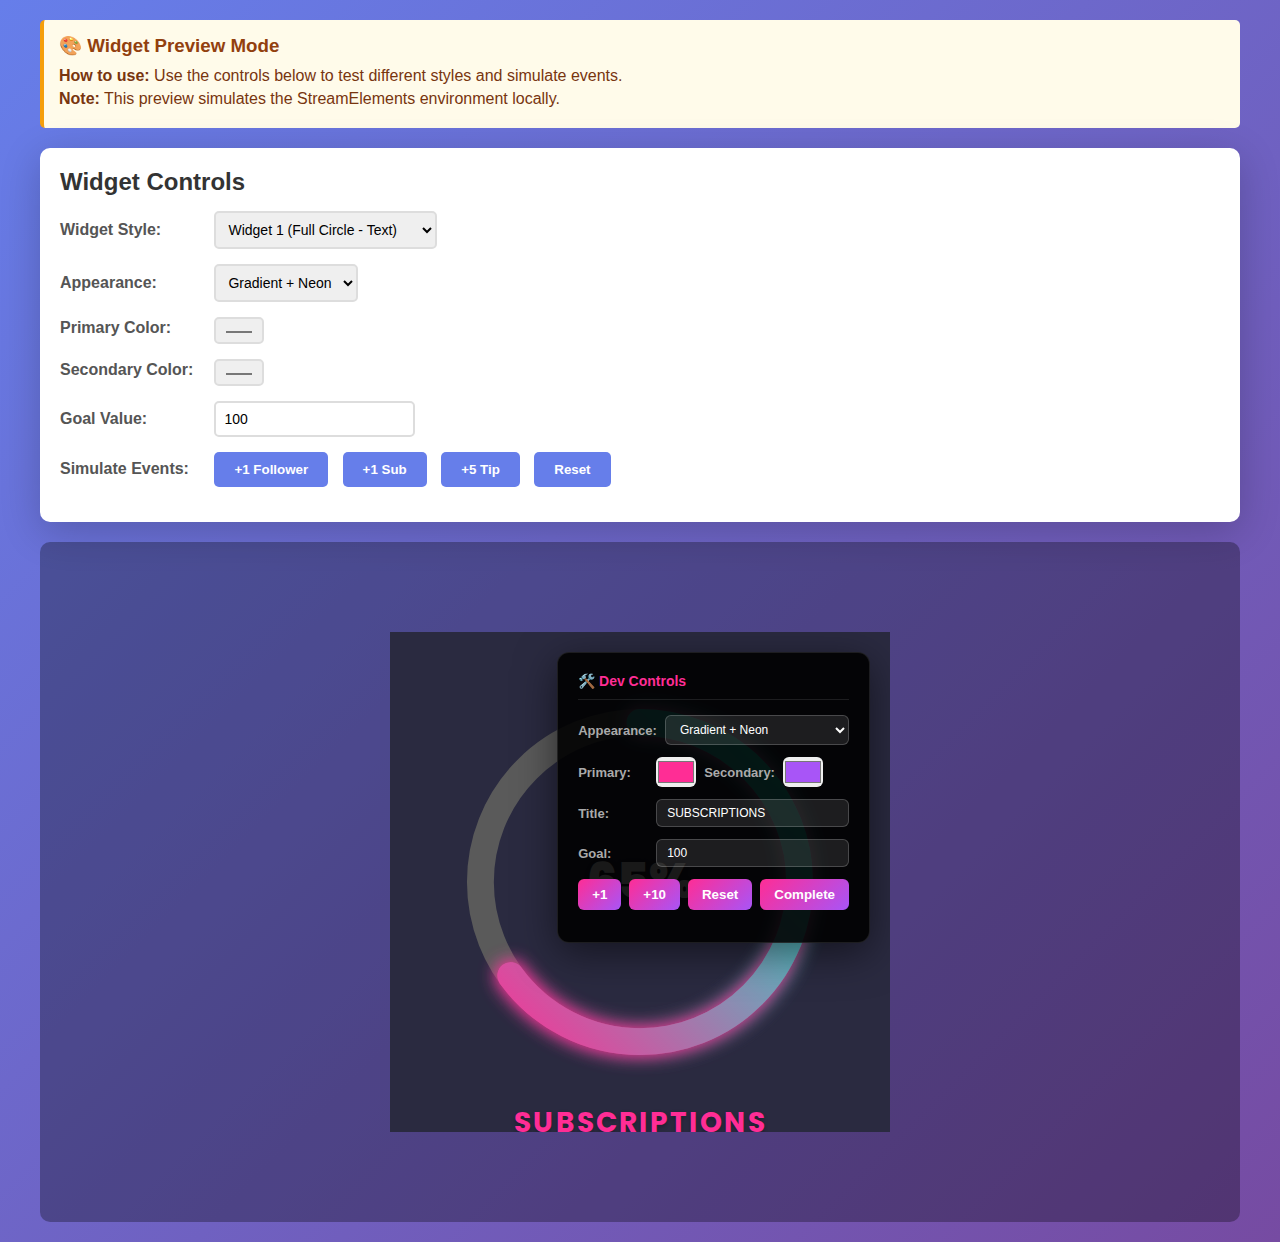
<file: preview.html>
<!DOCTYPE html>
<html lang="en">

<head>
    <meta charset="UTF-8">
    <meta name="viewport" content="width=device-width, initial-scale=1.0">
    <title>StreamElements Widget Preview</title>
    <style>
        body {
            margin: 0;
            padding: 20px;
            background: linear-gradient(135deg, #667eea 0%, #764ba2 100%);
            font-family: -apple-system, BlinkMacSystemFont, 'Segoe UI', Roboto, sans-serif;
            min-height: 100vh;
        }

        .preview-container {
            max-width: 1200px;
            margin: 0 auto;
        }

        .controls {
            background: white;
            padding: 20px;
            border-radius: 10px;
            margin-bottom: 20px;
            box-shadow: 0 10px 40px rgba(0, 0, 0, 0.2);
        }

        .controls h2 {
            margin: 0 0 15px 0;
            color: #333;
        }

        .control-group {
            margin-bottom: 15px;
        }

        .control-group label {
            display: inline-block;
            width: 150px;
            font-weight: 600;
            color: #555;
        }

        .control-group select,
        .control-group input {
            padding: 8px;
            border: 2px solid #ddd;
            border-radius: 5px;
            font-size: 14px;
        }

        .control-group button {
            padding: 10px 20px;
            background: #667eea;
            color: white;
            border: none;
            border-radius: 5px;
            cursor: pointer;
            font-weight: 600;
            margin-right: 10px;
            transition: background 0.3s;
        }

        .control-group button:hover {
            background: #5568d3;
        }

        .widget-wrapper {
            background: rgba(0, 0, 0, 0.3);
            padding: 40px;
            border-radius: 10px;
            display: flex;
            justify-content: center;
            align-items: center;
            min-height: 600px;
        }

        .instructions {
            background: #fffbea;
            border-left: 4px solid #f59e0b;
            padding: 15px;
            margin-bottom: 20px;
            border-radius: 5px;
        }

        .instructions h3 {
            margin: 0 0 10px 0;
            color: #92400e;
        }

        .instructions p {
            margin: 5px 0;
            color: #78350f;
        }
    </style>
</head>

<body>
    <div class="preview-container">
        <div class="instructions">
            <h3>🎨 Widget Preview Mode</h3>
            <p><strong>How to use:</strong> Use the controls below to test different styles and simulate events.</p>
            <p><strong>Note:</strong> This preview simulates the StreamElements environment locally.</p>
        </div>

        <div class="controls">
            <h2>Widget Controls</h2>

            <div class="control-group">
                <label>Widget Style:</label>
                <select id="styleSelect" onchange="updateSettings()">
                    <option value="widget1">Widget 1 (Full Circle - Text)</option>
                    <option value="widget2">Widget 2 (Full Circle - Image)</option>
                    <option value="widget3">Widget 3 (Arch)</option>
                    <option value="widget4">Widget 4 (Open Loop)</option>
                </select>
            </div>

            <div class="control-group">
                <label>Appearance:</label>
                <select id="appearanceSelect" onchange="updateSettings()">
                    <option value="solid">Solid</option>
                    <option value="gradient_neon" selected>Gradient + Neon</option>
                </select>
            </div>

            <div class="control-group">
                <label>Primary Color:</label>
                <input type="color" id="primaryColor" value="#ff2d95" onchange="updateSettings()">
            </div>

            <div class="control-group">
                <label>Secondary Color:</label>
                <input type="color" id="secondaryColor" value="#00ffd5" onchange="updateSettings()">
            </div>

            <div class="control-group">
                <label>Goal Value:</label>
                <input type="number" id="goalInput" value="100" onchange="updateSettings()">
            </div>

            <div class="control-group">
                <label>Simulate Events:</label>
                <button onclick="simulateEvent('follower')">+1 Follower</button>
                <button onclick="simulateEvent('sub')">+1 Sub</button>
                <button onclick="simulateEvent('tip')">+5 Tip</button>
                <button onclick="simulateEvent('reset')">Reset</button>
            </div>
        </div>

        <div class="widget-wrapper">
            <iframe id="widgetFrame" src="widget.html" style="border:none; background:transparent;" width="500"
                height="500">
            </iframe>
        </div>
    </div>

    <script>
        let widgetWindow;

        // Wait for iframe to load
        document.getElementById('widgetFrame').addEventListener('load', function () {
            widgetWindow = this.contentWindow;
            initializeWidget();
        });

        function initializeWidget() {
            // Simulate StreamElements API
            const mockFieldData = {
                styleMode: 'widget1',
                appearanceMode: 'gradient_neon',
                primaryColor: '#ff2d95',
                secondaryColor: '#00ffd5',
                bgTrackColor: '#5a5a5a',
                glowColor: 'rgba(255,45,149,0.8)',
                textColor: '#ffffff',
                titleText: 'SUBSCRIPTIONS',
                fontFamily: 'Poppins, sans-serif',
                titleSize: 28,
                fontSizeValue: 42,
                imageUrl: '',
                imageShape: 'none',
                goalValue: 100,
                startingProgress: 65,
                currentValue: 0,
                eventType: 'subscriber',
                progressIncrementUnit: 1,
                stopAtGoal: false,
                resetAtGoal: false,
                increaseAfterGoalBy: 0,
                enableChatCommands: true,
                enableGlow: true,
                useGradient: true,
                size: 420,
                showDebugButtons: true
            };

            // Mock SE_API
            widgetWindow.SE_API = {
                store: {
                    data: {},
                    get: function (key) {
                        return Promise.resolve(this.data[key] || null);
                    },
                    set: function (key, value) {
                        this.data[key] = value;
                        console.log('Store updated:', key, value);
                        return Promise.resolve();
                    }
                }
            };

            // Trigger widget load
            const loadEvent = new CustomEvent('onWidgetLoad', {
                detail: {
                    fieldData: mockFieldData,
                    session: { data: {} }
                }
            });
            widgetWindow.dispatchEvent(loadEvent);
        }

        function updateSettings() {
            const settings = {
                styleMode: document.getElementById('styleSelect').value,
                appearanceMode: document.getElementById('appearanceSelect').value,
                primaryColor: document.getElementById('primaryColor').value,
                secondaryColor: document.getElementById('secondaryColor').value,
                goalValue: parseInt(document.getElementById('goalInput').value)
            };

            // Reload widget with new settings
            setTimeout(() => {
                widgetWindow.location.reload();
                setTimeout(initializeWidget, 100);
            }, 50);
        }

        function simulateEvent(type) {
            if (!widgetWindow || !widgetWindow.simulateEvent) {
                console.error('Widget not loaded yet');
                return;
            }

            switch (type) {
                case 'follower':
                case 'sub':
                    widgetWindow.simulateEvent('add', 1);
                    break;
                case 'tip':
                    widgetWindow.simulateEvent('add', 5);
                    break;
                case 'reset':
                    widgetWindow.simulateEvent('reset');
                    break;
            }
        }
    </script>
</body>

</html>
</file>
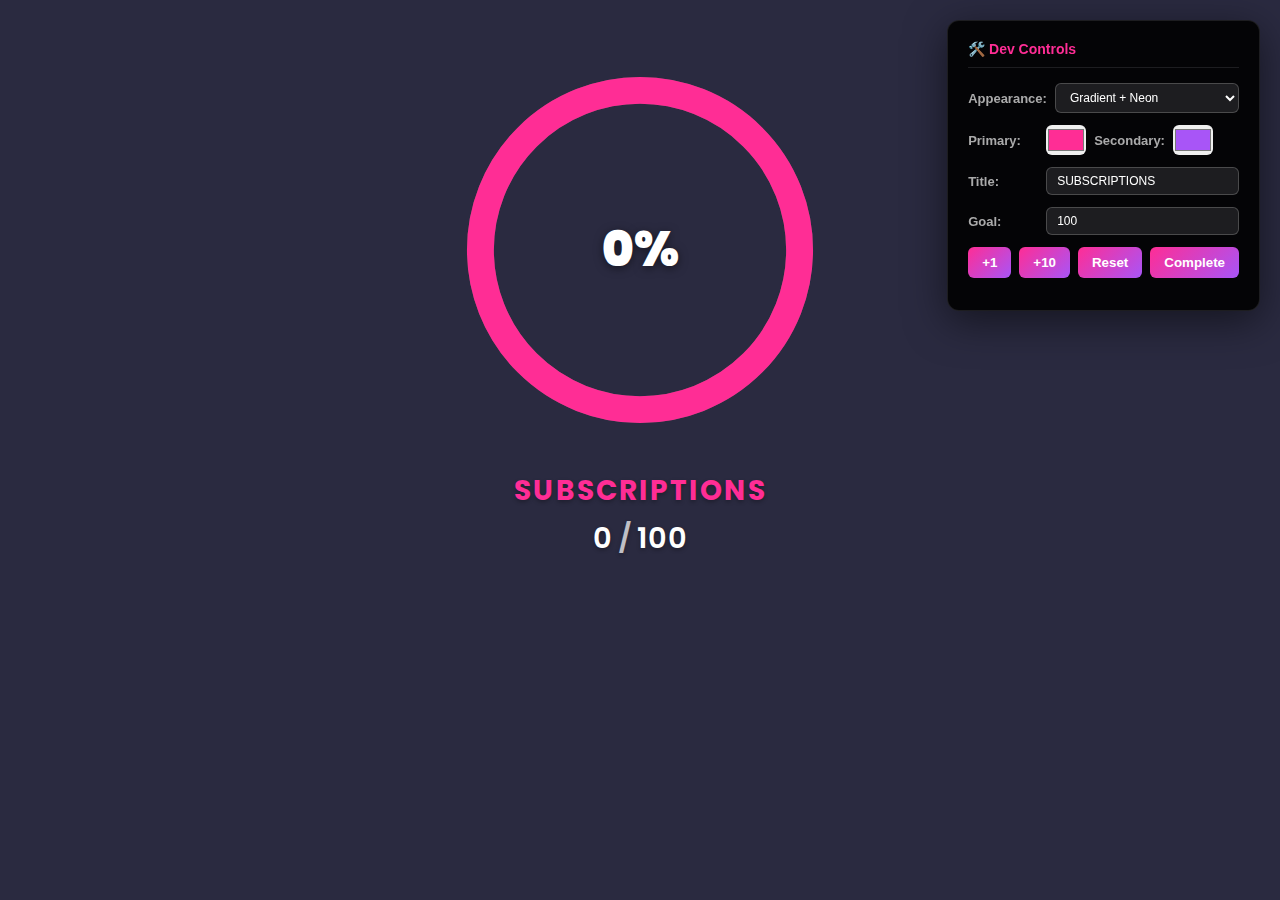
<file: widget.html>
<!DOCTYPE html>
<html lang="en">

<head>
  <meta charset="UTF-8">
  <title>Goal Widget</title>
  <style>
    @import url('https://fonts.googleapis.com/css2?family=Poppins:wght@400;700;900&display=swap');
  </style>
  <link rel="stylesheet" href="widget.css">
</head>

<body>
  <div id="goal-widget">
    <!-- SVG Progress Circle -->
    <div class="svg-container">
      <svg id="goal-svg" viewBox="0 0 500 500">
        <defs>
          <filter id="neon-glow" x="-50%" y="-50%" width="200%" height="200%">
            <feGaussianBlur stdDeviation="12" result="coloredBlur" />
            <feMerge>
              <feMergeNode in="coloredBlur" />
              <feMergeNode in="coloredBlur" />
              <feMergeNode in="SourceGraphic" />
            </feMerge>
          </filter>
          <linearGradient id="progress-gradient" x1="0%" y1="0%" x2="100%" y2="100%">
            <stop offset="0%" id="grad-stop-1" stop-color="#ff2d95" />
            <stop offset="100%" id="grad-stop-2" stop-color="#a855f7" />
          </linearGradient>
        </defs>

        <!-- Background Track -->
        <circle id="track-circle" cx="250" cy="250" r="190" fill="none" stroke-width="32" stroke-linecap="round"
          transform="rotate(-90 250 250)" />

        <!-- Glow Layer (optional) -->
        <circle id="glow-circle" cx="250" cy="250" r="190" fill="none" stroke-width="32" stroke-linecap="round"
          transform="rotate(-90 250 250)" style="display:none" />

        <!-- Progress Circle -->
        <circle id="progress-circle" cx="250" cy="250" r="190" fill="none" stroke-width="32" stroke-linecap="round"
          transform="rotate(-90 250 250)" />
      </svg>
    </div>

    <!-- Center Content -->
    <div id="center-container">
      <div id="center-image" class="hidden"></div>
      <div id="center-text">
        <span id="percent-text">0%</span>
      </div>
    </div>

    <!-- Bottom Labels -->
    <div id="meta-container">
      <div id="widget-title">SUBSCRIPTIONS</div>
      <div id="widget-values">
        <span id="current-val">0</span><span class="separator">/</span><span id="goal-val">100</span>
      </div>
    </div>

    <!-- DEV MODE CONTROLS (Hidden in StreamElements) -->
    <div id="dev-controls" class="dev-only hidden">
      <h3>🛠️ Dev Controls</h3>
      <div class="dev-group">
        <label>Appearance:</label>
        <select id="dev-appearance">
          <option value="solid">Solid</option>
          <option value="gradient_neon" selected>Gradient + Neon</option>
        </select>
      </div>
      <div class="dev-group">
        <label>Primary:</label>
        <input type="color" id="dev-primary" value="#ff2d95">
        <label>Secondary:</label>
        <input type="color" id="dev-secondary" value="#a855f7">
      </div>
      <div class="dev-group">
        <label>Title:</label>
        <input type="text" id="dev-title" value="SUBSCRIPTIONS">
      </div>
      <div class="dev-group">
        <label>Goal:</label>
        <input type="number" id="dev-goal" value="100" style="width:80px">
      </div>
      <div class="dev-group">
        <button onclick="devAddProgress(1)">+1</button>
        <button onclick="devAddProgress(10)">+10</button>
        <button onclick="devReset()">Reset</button>
        <button onclick="devComplete()">Complete</button>
      </div>
    </div>
  </div>

  <script src="widget.js"></script>
</body>

</html>
</file>
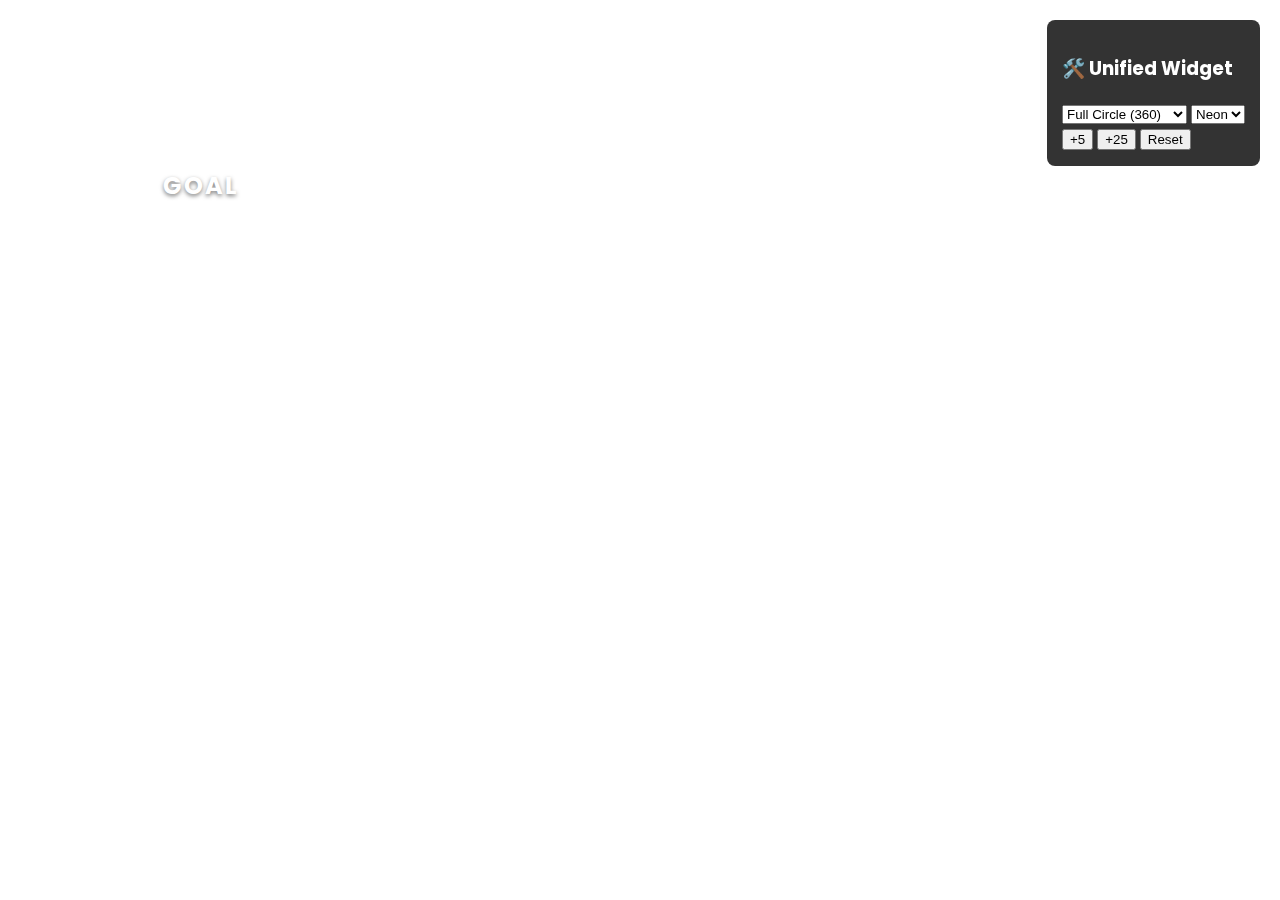
<file: unified-widget/widget.html>
<!DOCTYPE html>
<html lang="en">

<head>
    <meta charset="UTF-8">
    <title>Unified Goal Widget</title>
    <style>
        /* Base Font Import - Updated via JS based on settings usually, but offering default */
        @import url('https://fonts.googleapis.com/css2?family=Poppins:wght@400;700;900&family=Inter:wght@400;700;900&display=swap');
    </style>
    <link rel="stylesheet" href="widget.css">
</head>

<body>
    <div id="widget-container">
        <!-- Main SVG -->
        <svg id="main-svg" viewBox="0 0 500 500">
            <defs>
                <!-- Neon Filter -->
                <filter id="neon-filter" x="-50%" y="-50%" width="200%" height="200%">
                    <feGaussianBlur stdDeviation="12" result="blur" />
                    <feMerge>
                        <feMergeNode in="blur" />
                        <feMergeNode in="SourceGraphic" />
                    </feMerge>
                </filter>

                <!-- Dynamic Gradient -->
                <linearGradient id="main-gradient" x1="0%" y1="0%" x2="100%" y2="100%">
                    <stop offset="0%" id="stop1" stop-color="#ff2d95" />
                    <stop offset="100%" id="stop2" stop-color="#00ffd5" />
                </linearGradient>
            </defs>

            <!-- Three Layers: Track, Glow, Progress -->
            <path id="track-path" d="" fill="none" stroke-linecap="round" />
            <path id="glow-path" d="" fill="none" stroke-linecap="round" />
            <path id="progress-path" d="" fill="none" stroke-linecap="round" />
        </svg>

        <!-- Content Overlays -->
        <div id="content-layer">
            <div id="text-wrapper">
                <div id="title-el">GOAL</div>
                <div id="value-el">0 / 100</div>
            </div>
            <!-- Center Percentage for Full Circle Mode usually -->
            <div id="center-percent">0%</div>
        </div>

        <!-- Dev Controls (Hidden in Prod) -->
        <div id="dev-controls" class="hidden">
            <h3>🛠️ Unified Widget</h3>
            <select id="d-shape" onchange="devUpdate()">
                <option value="full">Full Circle (360)</option>
                <option value="semi">Semi Circle (180)</option>
                <option value="arc75">75% Arc (270)</option>
                <option value="openbottom">Open Bottom</option>
            </select>
            <select id="d-style" onchange="devUpdate()">
                <option value="solid">Solid</option>
                <option value="neon" selected>Neon</option>
            </select>
            <div class="btns">
                <button onclick="devAdd(5)">+5</button>
                <button onclick="devAdd(25)">+25</button>
                <button onclick="devReset()">Reset</button>
            </div>
        </div>
    </div>
    <script src="widget.js"></script>
</body>

</html>
</file>
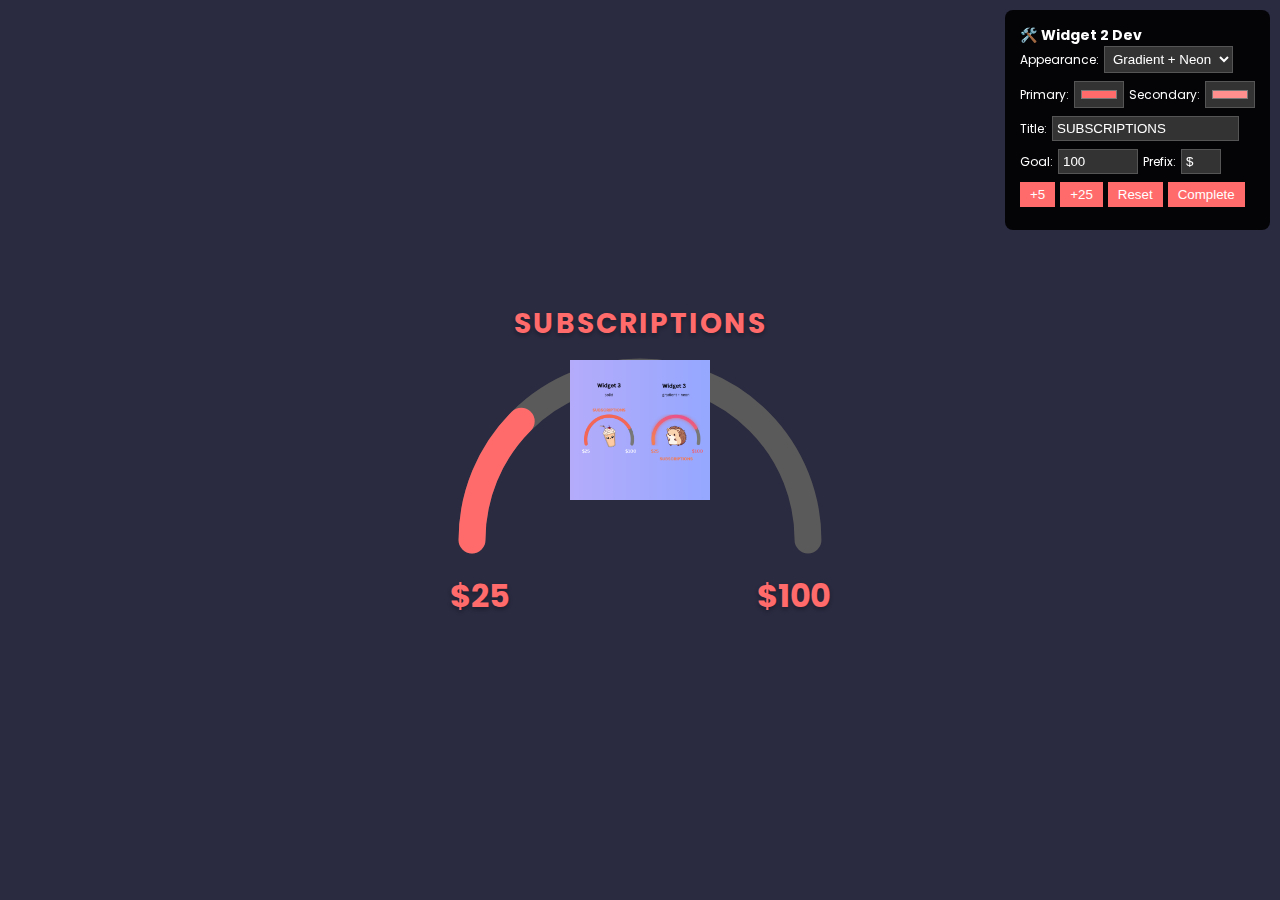
<file: widget2/widget.html>
<!DOCTYPE html>
<html lang="en">

<head>
    <meta charset="UTF-8">
    <title>Goal Widget - Semicircle</title>
    <style>
        @import url('https://fonts.googleapis.com/css2?family=Poppins:wght@400;700;900&display=swap');
    </style>
    <link rel="stylesheet" href="widget.css">
</head>

<body>
    <div id="goal-widget">
        <!-- Title at top -->
        <div id="widget-title">SUBSCRIPTIONS</div>

        <!-- SVG Semicircle -->
        <div class="svg-container">
            <svg id="goal-svg" viewBox="0 0 500 300">
                <defs>
                    <filter id="neon-glow" x="-50%" y="-50%" width="200%" height="200%">
                        <feGaussianBlur stdDeviation="12" result="coloredBlur" />
                        <feMerge>
                            <feMergeNode in="coloredBlur" />
                            <feMergeNode in="coloredBlur" />
                            <feMergeNode in="SourceGraphic" />
                        </feMerge>
                    </filter>
                    <linearGradient id="progress-gradient" gradientUnits="userSpaceOnUse" x1="50" y1="250" x2="450"
                        y2="250">
                        <stop offset="0%" id="grad-stop-1" stop-color="#ff6b6b" />
                        <stop offset="100%" id="grad-stop-2" stop-color="#ff8e8e" />
                    </linearGradient>
                </defs>

                <!-- Background Track (semicircle) -->
                <path id="track-path" d="M 50 250 A 200 200 0 0 1 450 250" fill="none" stroke-width="32"
                    stroke-linecap="round" />

                <!-- Glow Layer -->
                <path id="glow-path" d="M 50 250 A 200 200 0 0 1 450 250" fill="none" stroke-width="32"
                    stroke-linecap="round" style="display:none" />

                <!-- Progress Arc -->
                <path id="progress-path" d="M 50 250 A 200 200 0 0 1 450 250" fill="none" stroke-width="32"
                    stroke-linecap="round" />
            </svg>

            <!-- Center Image -->
            <div id="center-image" class="hidden"></div>
        </div>

        <!-- Value Labels at bottom corners -->
        <div id="value-labels">
            <span id="current-val">$25</span>
            <span id="goal-val">$100</span>
        </div>

        <!-- DEV MODE CONTROLS -->
        <div id="dev-controls" class="dev-only hidden">
            <h3>🛠️ Widget 2 Dev</h3>
            <div class="dev-group">
                <label>Appearance:</label>
                <select id="dev-appearance">
                    <option value="solid">Solid</option>
                    <option value="gradient_neon" selected>Gradient + Neon</option>
                </select>
            </div>
            <div class="dev-group">
                <label>Primary:</label>
                <input type="color" id="dev-primary" value="#ff6b6b">
                <label>Secondary:</label>
                <input type="color" id="dev-secondary" value="#ff8e8e">
            </div>
            <div class="dev-group">
                <label>Title:</label>
                <input type="text" id="dev-title" value="SUBSCRIPTIONS">
            </div>
            <div class="dev-group">
                <label>Goal:</label>
                <input type="number" id="dev-goal" value="100" style="width:80px">
                <label>Prefix:</label>
                <input type="text" id="dev-prefix" value="$" style="width:40px">
            </div>
            <div class="dev-group">
                <button onclick="devAddProgress(5)">+5</button>
                <button onclick="devAddProgress(25)">+25</button>
                <button onclick="devReset()">Reset</button>
                <button onclick="devComplete()">Complete</button>
            </div>
        </div>
    </div>

    <script src="widget.js"></script>
</body>

</html>
</file>
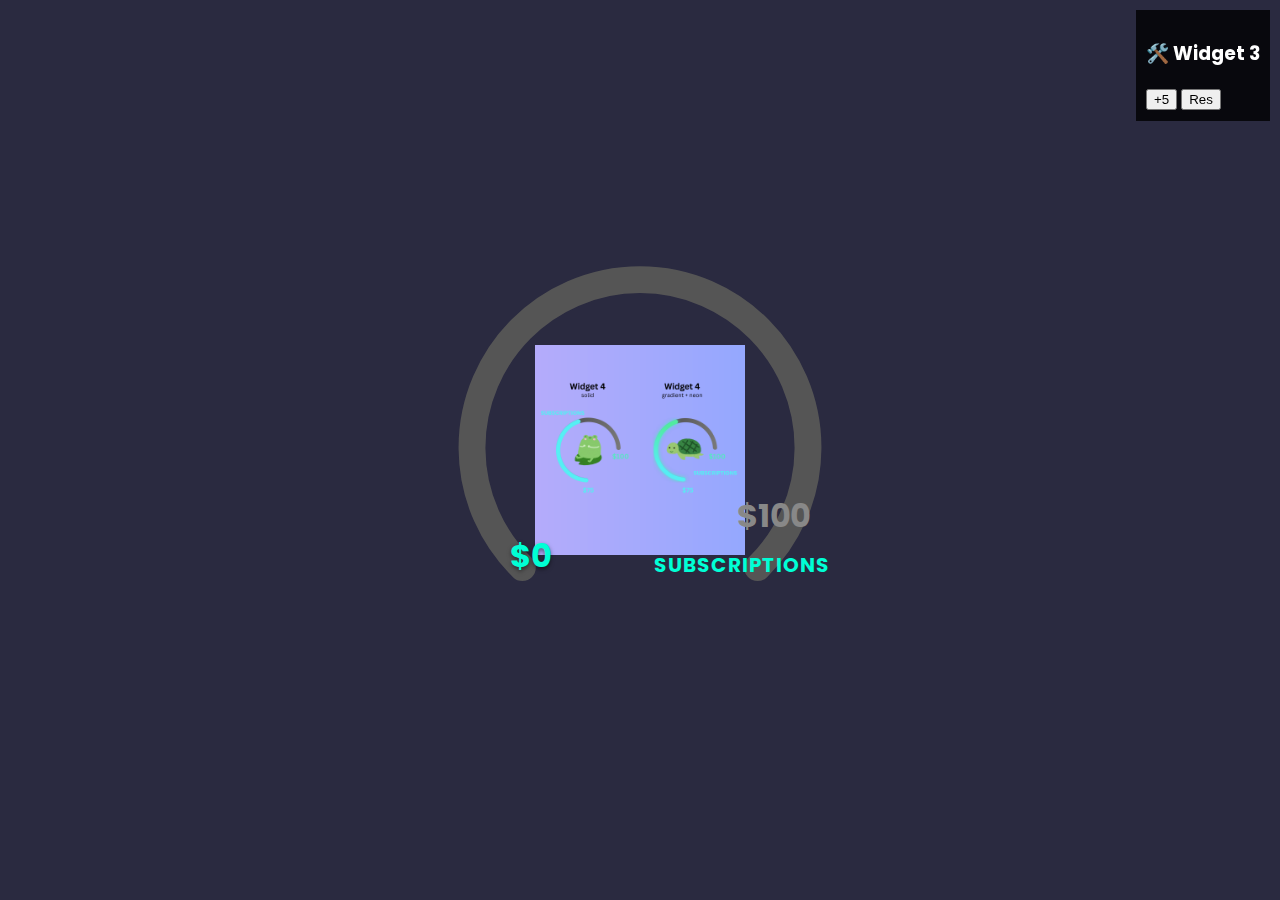
<file: widget3/widget.html>
<!DOCTYPE html>
<html lang="en">

<head>
    <meta charset="UTF-8">
    <title>Goal Widget - Open Loop</title>
    <style>
        @import url('https://fonts.googleapis.com/css2?family=Poppins:wght@400;700;900&display=swap');
    </style>
    <link rel="stylesheet" href="widget.css">
</head>

<body>
    <div id="goal-widget">
        <div class="svg-container">
            <svg id="goal-svg" viewBox="0 0 500 500">
                <defs>
                    <filter id="neon-glow" x="-50%" y="-50%" width="200%" height="200%">
                        <feGaussianBlur stdDeviation="10" result="blur" />
                        <feMerge>
                            <feMergeNode in="blur" />
                            <feMergeNode in="SourceGraphic" />
                        </feMerge>
                    </filter>
                    <linearGradient id="prog-grad" x1="0%" y1="100%" x2="100%" y2="0%">
                        <stop offset="0%" stop-color="#00ffd5" />
                        <stop offset="100%" stop-color="#00ff88" />
                    </linearGradient>
                </defs>

                <!-- Open Circle Path: Starts at ~135 deg (bottom left), goes clockwise to ~45 deg (bottom right) -->
                <!-- M 110,390 A 200,200 0 1,1 390,390 -->
                <path id="track-path" d="M 110 390 A 200 200 0 1 1 390 390" fill="none" stroke-width="32"
                    stroke-linecap="round" />
                <path id="glow-path" d="M 110 390 A 200 200 0 1 1 390 390" fill="none" stroke-width="32"
                    stroke-linecap="round" style="display:none" />
                <path id="progress-path" d="M 110 390 A 200 200 0 1 1 390 390" fill="none" stroke-width="32"
                    stroke-linecap="round" />
            </svg>

            <div id="center-image" class="hidden"></div>
        </div>

        <!-- Labels: Positioned via CSS -->
        <div id="labels">
            <span id="label-current">$75</span>
            <span id="label-goal">$100</span>
            <div id="label-title">SUBSCRIPTIONS</div>
        </div>

        <!-- Dev Controls -->
        <div id="dev-controls" class="hidden">
            <h3>🛠️ Widget 3</h3>
            <button onclick="devAdd(5)">+5</button> <button onclick="devReset()">Res</button>
        </div>
    </div>
    <script src="widget.js"></script>
</body>

</html>
</file>
<file: widget.css>
:root {
  --widget-size: 420px;
  --primary-color: #ff2d95;
  --secondary-color: #a855f7;
  --bg-track-color: #5a5a5a;
  --text-color: #ffffff;
  --glow-color: rgba(255, 45, 149, 0.8);
  --font-family: 'Poppins', sans-serif;
  --title-size: 28px;
  --value-size: 48px;
  --stroke-width: 32;
}

* {
  box-sizing: border-box;
  margin: 0;
  padding: 0;
}

body,
html {
  width: 100%;
  height: 100%;
  overflow: hidden;
  font-family: var(--font-family);
  background: transparent;
}

/* For local dev only - dark background to see widget */
body.dev-mode {
  background: #2a2a40;
  display: flex;
  justify-content: center;
  align-items: flex-start;
  padding: 40px;
  min-height: 100vh;
}

/* Main Widget Container */
#goal-widget {
  position: relative;
  width: var(--widget-size);
  height: calc(var(--widget-size) + 80px);
  /* Extra for labels */
  display: flex;
  flex-direction: column;
  align-items: center;
  color: var(--text-color);
}

/* SVG Container */
.svg-container {
  position: relative;
  width: var(--widget-size);
  height: var(--widget-size);
  overflow: visible;
}

#goal-svg {
  width: 100%;
  height: 100%;
  overflow: visible;
}

/* Track Circle (Background) */
#track-circle {
  stroke: var(--bg-track-color);
  transition: stroke 0.3s ease;
}

/* Progress Circle */
#progress-circle {
  stroke: var(--primary-color);
  transition: stroke-dashoffset 0.5s ease-out, stroke 0.3s ease;
}

/* Glow Circle */
#glow-circle {
  stroke: var(--primary-color);
  opacity: 0.6;
  filter: url(#neon-glow);
  transition: stroke-dashoffset 0.5s ease-out, stroke 0.3s ease;
}

/* Gradient Mode */
.use-gradient #progress-circle,
.use-gradient #glow-circle {
  stroke: url(#progress-gradient);
}

/* Neon Mode */
.appearance-neon #glow-circle {
  display: block !important;
}

.appearance-neon #progress-circle {
  filter: drop-shadow(0 0 8px var(--glow-color));
}

/* Center Container */
#center-container {
  position: absolute;
  top: 0;
  left: 0;
  width: var(--widget-size);
  height: var(--widget-size);
  display: flex;
  flex-direction: column;
  justify-content: center;
  align-items: center;
  pointer-events: none;
}

#center-image {
  width: 55%;
  height: 55%;
  background-size: contain;
  background-position: center;
  background-repeat: no-repeat;
  border-radius: 50%;
}

#center-image.hidden {
  display: none;
}

#center-text {
  text-align: center;
}

#percent-text {
  font-size: var(--value-size);
  font-weight: 900;
  color: var(--text-color);
  text-shadow: 0 2px 10px rgba(0, 0, 0, 0.5);
}

/* Meta Container (Title + Values) */
#meta-container {
  text-align: center;
  margin-top: 10px;
}

#widget-title {
  font-size: var(--title-size);
  font-weight: 700;
  color: var(--primary-color);
  text-transform: uppercase;
  letter-spacing: 2px;
  text-shadow: 0 2px 4px rgba(0, 0, 0, 0.3);
  margin-bottom: 5px;
}

#widget-values {
  font-size: calc(var(--value-size) * 0.6);
  font-weight: 600;
  color: var(--text-color);
  text-shadow: 0 2px 4px rgba(0, 0, 0, 0.3);
}

.separator {
  margin: 0 5px;
  opacity: 0.7;
}

/* ============================================
   DEV MODE CONTROLS 
   (Only visible in local development)
   ============================================ */
#dev-controls {
  position: fixed;
  top: 20px;
  right: 20px;
  background: rgba(0, 0, 0, 0.9);
  padding: 20px;
  border-radius: 12px;
  border: 1px solid rgba(255, 255, 255, 0.1);
  color: #fff;
  font-family: -apple-system, BlinkMacSystemFont, 'Segoe UI', sans-serif;
  font-size: 13px;
  z-index: 9999;
  min-width: 280px;
  box-shadow: 0 10px 40px rgba(0, 0, 0, 0.5);
}

#dev-controls.hidden {
  display: none !important;
}

#dev-controls h3 {
  margin: 0 0 15px 0;
  font-size: 14px;
  color: #ff2d95;
  border-bottom: 1px solid rgba(255, 255, 255, 0.1);
  padding-bottom: 10px;
}

.dev-group {
  margin-bottom: 12px;
  display: flex;
  align-items: center;
  gap: 8px;
  flex-wrap: wrap;
}

.dev-group label {
  font-weight: 600;
  color: #aaa;
  min-width: 70px;
}

.dev-group select,
.dev-group input[type="text"],
.dev-group input[type="number"] {
  flex: 1;
  padding: 6px 10px;
  border: 1px solid rgba(255, 255, 255, 0.2);
  border-radius: 6px;
  background: rgba(255, 255, 255, 0.1);
  color: #fff;
  font-size: 12px;
}

.dev-group input[type="color"] {
  width: 40px;
  height: 30px;
  border: none;
  border-radius: 6px;
  cursor: pointer;
}

.dev-group button {
  padding: 8px 14px;
  background: linear-gradient(135deg, #ff2d95, #a855f7);
  border: none;
  border-radius: 6px;
  color: #fff;
  font-weight: 600;
  cursor: pointer;
  transition: transform 0.2s, opacity 0.2s;
}

.dev-group button:hover {
  transform: scale(1.05);
  opacity: 0.9;
}

.dev-group button:active {
  transform: scale(0.95);
}

/* Celebration Animation */
@keyframes pulse {

  0%,
  100% {
    transform: scale(1);
  }

  50% {
    transform: scale(1.05);
  }
}

.celebrating #progress-circle {
  animation: pulse 0.3s ease-in-out 3;
}

/* Hidden utility */
.hidden {
  display: none !important;
}
</file>
<file: unified-widget/widget.css>
/* CSS for Unified Widget */
:root {
    --primary: #ff2d95;
    --secondary: #a855f7;
    --track: #444;
    --text: #fff;
    --font: 'Poppins', sans-serif;
    --size: 420px;
    --stroke: 32px;
    /* Image Vars */
    --img-url: none;
    --img-scale: 50%;
    --img-offset-y: 0px;
}

body {
    margin: 0;
    padding: 0;
    overflow: hidden;
    font-family: var(--font);
    background: transparent;
}

body.dev {
    background: #1a1a2e;
    display: flex;
    align-items: center;
    justify-content: center;
    height: 100vh;
}

#widget-container {
    position: relative;
    width: var(--size);
    height: var(--size);
    display: flex;
    justify-content: center;
    align-items: center;
}

#main-svg {
    position: absolute;
    top: 0;
    left: 0;
    width: 100%;
    height: 100%;
    overflow: visible;
    z-index: 1;
}

#track-path {
    stroke: var(--track);
    stroke-width: var(--stroke);
}

#progress-path {
    stroke: var(--primary);
    stroke-width: var(--stroke);
    transition: stroke-dashoffset 0.6s cubic-bezier(0.4, 0, 0.2, 1);
}

#glow-path {
    display: none;
    stroke: var(--primary);
    stroke-width: var(--stroke);
    filter: url(#neon-filter);
    opacity: 0.6;
    transition: stroke-dashoffset 0.6s cubic-bezier(0.4, 0, 0.2, 1);
}

.style-neon #glow-path {
    display: block;
}

.style-neon #progress-path,
.style-neon #glow-path {
    stroke: url(#main-gradient);
}

#content-layer {
    position: absolute;
    top: 0;
    left: 0;
    width: 100%;
    height: 100%;
    pointer-events: none;
    z-index: 2;
    display: flex;
    flex-direction: column;
    justify-content: center;
    align-items: center;
    text-align: center;
    color: var(--text);
}

/* Custom Image Logic */
#custom-image {
    position: absolute;
    top: 50%;
    left: 50%;
    transform: translate(-50%, calc(-50% + var(--img-offset-y)));
    width: var(--img-scale);
    height: var(--img-scale);
    background-image: var(--img-url);
    background-size: contain;
    background-repeat: no-repeat;
    background-position: center;
    z-index: 1;
    /* Below text (z-index 2) */
    pointer-events: none;
}

#custom-image.hidden {
    display: none;
}

/* Text Layouts */
#title-el {
    font-size: 24px;
    font-weight: 700;
    text-transform: uppercase;
    letter-spacing: 2px;
    text-shadow: 0 2px 4px rgba(0, 0, 0, 0.5);
    margin-bottom: 5px;
}

#value-container {
    display: flex;
    justify-content: center;
    gap: 10px;
    width: 100%;
}

#current-val,
#goal-val {
    font-size: 36px;
    /* Increased size */
    font-weight: 900;
    text-shadow: 0 2px 4px rgba(0, 0, 0, 0.5);
    margin-right: 40px;
}

#center-percent {
    font-size: 48px;
    font-weight: 900;
    /* Extra bold */
    display: none;
    text-shadow: 0 2px 10px rgba(0, 0, 0, 0.5);
}

/* Mode Overrides */

/* --- Full Circle --- */
.mode-full #center-percent {
    display: block;
    /* Center exactly */
    position: absolute;
    top: 50%;
    left: 50%;
    transform: translate(-50%, -50%);
    z-index: 5;
}

.has-image #center-percent {
    display: none !important;
}

.mode-full #text-wrapper {
    position: absolute;
    top: 105%;
    /* Push below center */
    left: 0;
    width: 100%;
    transform: none;
    /* Reset transform */
    display: flex;
    flex-direction: column;
    align-items: center;
}

/* If image present, push text further down/out */
.mode-full.has-image #text-wrapper {
    top: auto;
    bottom: -60px;
}

/* Center values for Full Circle */
.mode-full #value-container {
    justify-content: center;
    gap: 15px;
    /* Space around slash */
}

/* Add Slash Separator */
.mode-full #current-val::after {
    content: "/";
    margin-left: 15px;
    opacity: 0.7;
}

/* Remove margins in full mode */
.mode-full #current-val,
.mode-full #goal-val {
    margin-right: 0;
    text-align: center;
}


/* --- Arches (Semi, Arc75, OpenBottom) --- */
.mode-semi #widget-container {
    height: var(--size);
    align-items: center;
}

/* Semi: Shift SVG down to make room for Title at top */
/* Semi: Shift SVG down to make room for Title at top */
.mode-semi #main-svg {
    transform: translateY(50px);
}

/* Position Values just below the endpoints for each shape */

.mode-semi #value-container {
    position: absolute;
    bottom: 60px;
    /* Lowered significantly to clear endpoints */
    left: 0;
    width: 100%;
    justify-content: space-between;
    padding: 0 15px 0 35px;
    /* Shift Left */
}

.mode-openbottom #value-container {
    position: absolute;
    bottom: 25px;
    /* Fine tune */
    left: 0;
    width: 100%;
    justify-content: space-between;
    padding: 0 25px 0 45px;
    /* Shift Left */
}

.mode-arc75 #value-container {
    position: absolute;
    bottom: 10px;
    /* Very low */
    left: 0;
    width: 100%;
    justify-content: space-between;
    padding: 0 30px 0 50px;
    /* Shift Left */
}

.mode-semi #current-val,
.mode-arc75 #current-val,
.mode-openbottom #current-val {
    text-align: left;
    color: var(--primary);
}

.mode-semi #goal-val,
.mode-arc75 #goal-val,
.mode-openbottom #goal-val {
    text-align: right;
    color: var(--secondary);
}

/* Position Title */
/* Semi: Top Center - Move to very top */
.mode-semi #title-el {
    position: absolute;
    top: 0px;
    left: 0;
    width: 100%;
}

/* Arc/Open: Bottom Center */
.mode-arc75 #title-el,
.mode-openbottom #title-el {
    position: absolute;
    bottom: 0;
    left: 0;
    width: 100%;
    margin-bottom: 0;
}

/* Image Positioning Refinement per shape */
.mode-semi #custom-image {
    bottom: 0px;
    top: auto;
    transform: translate(-50%, calc(0% + var(--img-offset-y)));
}

.mode-openbottom #custom-image,
.mode-arc75 #custom-image {
    top: 50%;
    transform: translate(-50%, calc(-50% + var(--img-offset-y)));
}

/* Push image down slightly in arch */

/* Dev Controls */
#dev-controls {
    position: fixed;
    top: 20px;
    right: 20px;
    background: rgba(0, 0, 0, 0.8);
    padding: 15px;
    border-radius: 8px;
    color: #fff;
    z-index: 999;
}

#dev-controls.hidden {
    display: none;
}
</file>
<file: widget2/widget.css>
:root {
    --widget-size: 420px;
    --primary-color: #ff6b6b;
    --secondary-color: #ff8e8e;
    --bg-track-color: #5a5a5a;
    --text-color: #ffffff;
    --glow-color: rgba(255, 107, 107, 0.8);
    --font-family: 'Poppins', sans-serif;
    --title-size: 28px;
    --value-size: 32px;
}

* {
    box-sizing: border-box;
    margin: 0;
    padding: 0;
}

body,
html {
    width: 100%;
    height: 100%;
    overflow: hidden;
    font-family: var(--font-family);
    background: transparent;
}

body.dev-mode {
    background: #2a2a40;
    display: flex;
    justify-content: center;
    align-items: center;
    min-height: 100vh;
}

#goal-widget {
    position: relative;
    width: var(--widget-size);
    height: calc(var(--widget-size) * 0.7);
    display: flex;
    flex-direction: column;
    align-items: center;
    color: var(--text-color);
}

#widget-title {
    font-size: var(--title-size);
    font-weight: 700;
    color: var(--primary-color);
    text-transform: uppercase;
    letter-spacing: 2px;
    text-shadow: 0 2px 4px rgba(0, 0, 0, 0.3);
    margin-bottom: -15px;
    /* Pull closer to arc */
    z-index: 10;
}

.svg-container {
    position: relative;
    width: var(--widget-size);
    height: calc(var(--widget-size) * 0.6);
    /* Semicircle height */
    overflow: visible;
}

#goal-svg {
    width: 100%;
    height: 100%;
    overflow: visible;
}

#track-path {
    stroke: var(--bg-track-color);
}

#progress-path {
    stroke: var(--primary-color);
    transition: stroke-dashoffset 0.5s ease-out;
}

#glow-path {
    stroke: var(--primary-color);
    opacity: 0.6;
    filter: url(#neon-glow);
    transition: stroke-dashoffset 0.5s ease-out;
}

.use-gradient #progress-path,
.use-gradient #glow-path {
    stroke: url(#progress-gradient);
}

.appearance-neon #glow-path {
    display: block !important;
}

.appearance-neon #progress-path {
    filter: drop-shadow(0 0 5px var(--glow-color));
}

#center-image {
    position: absolute;
    top: 30px;
    left: 50%;
    transform: translateX(-50%);
    width: 140px;
    height: 140px;
    background-size: contain;
    background-position: center;
    background-repeat: no-repeat;
    /* Default image for dev if needed */
    background-image: url('../assets/2.png');
}

#value-labels {
    width: 100%;
    display: flex;
    justify-content: space-between;
    padding: 0 20px;
    margin-top: -10px;
    font-size: var(--value-size);
    font-weight: 700;
    color: var(--primary-color);
    text-shadow: 0 2px 4px rgba(0, 0, 0, 0.3);
}

/* Dev Controls Simplified */
#dev-controls {
    position: fixed;
    top: 10px;
    right: 10px;
    background: rgba(0, 0, 0, 0.9);
    padding: 15px;
    border-radius: 8px;
    color: #fff;
    z-index: 999;
    font-size: 12px;
}

#dev-controls.hidden {
    display: none;
}

.dev-group {
    margin-bottom: 8px;
    display: flex;
    gap: 5px;
    align-items: center;
}

.dev-group input,
.dev-group select {
    background: #333;
    border: 1px solid #555;
    color: #fff;
    padding: 4px;
}

.dev-group button {
    background: var(--primary-color);
    color: #fff;
    border: none;
    padding: 5px 10px;
    cursor: pointer;
}
</file>
<file: widget3/widget.css>
:root {
    --primary-color: #00ffd5;
    --secondary-color: #00ff88;
    --text-color: #ffffff;
    --font-family: 'Poppins', sans-serif;
}

body {
    margin: 0;
    overflow: hidden;
    font-family: var(--font-family);
    background: transparent;
}

body.dev-mode {
    background: #2a2a40;
    display: flex;
    justify-content: center;
    align-items: center;
    height: 100vh;
}

#goal-widget {
    position: relative;
    width: 420px;
    height: 420px;
    color: var(--text-color);
}

.svg-container {
    width: 100%;
    height: 100%;
    position: relative;
}

#track-path {
    stroke: #555;
}

#progress-path {
    stroke: var(--primary-color);
    transition: stroke-dashoffset 0.5s ease;
}

#glow-path {
    stroke: var(--primary-color);
    opacity: 0.6;
    filter: url(#neon-glow);
    transition: stroke-dashoffset 0.5s ease;
}

#center-image {
    position: absolute;
    top: 25%;
    left: 25%;
    width: 50%;
    height: 50%;
    background-image: url('../assets/3.png');
    background-size: contain;
    background-repeat: no-repeat;
    background-position: center;
}

#labels {
    position: absolute;
    width: 100%;
    height: 100%;
    top: 0;
    left: 0;
    pointer-events: none;
}

#label-current {
    position: absolute;
    bottom: 80px;
    left: 80px;
    font-size: 32px;
    font-weight: 700;
    color: var(--primary-color);
    text-shadow: 0 2px 4px rgba(0, 0, 0, 0.5);
}

#label-goal {
    position: absolute;
    bottom: 120px;
    right: 40px;
    font-size: 32px;
    font-weight: 700;
    color: #888;
    /* Greyed out like mockup */
}

#label-title {
    position: absolute;
    bottom: 80px;
    right: 20px;
    font-size: 20px;
    font-weight: 700;
    color: var(--primary-color);
    text-transform: uppercase;
    letter-spacing: 1px;
}

#dev-controls {
    position: fixed;
    top: 10px;
    right: 10px;
    background: rgba(0, 0, 0, 0.8);
    padding: 10px;
    color: #fff;
}

#dev-controls.hidden {
    display: none;
}
</file>
